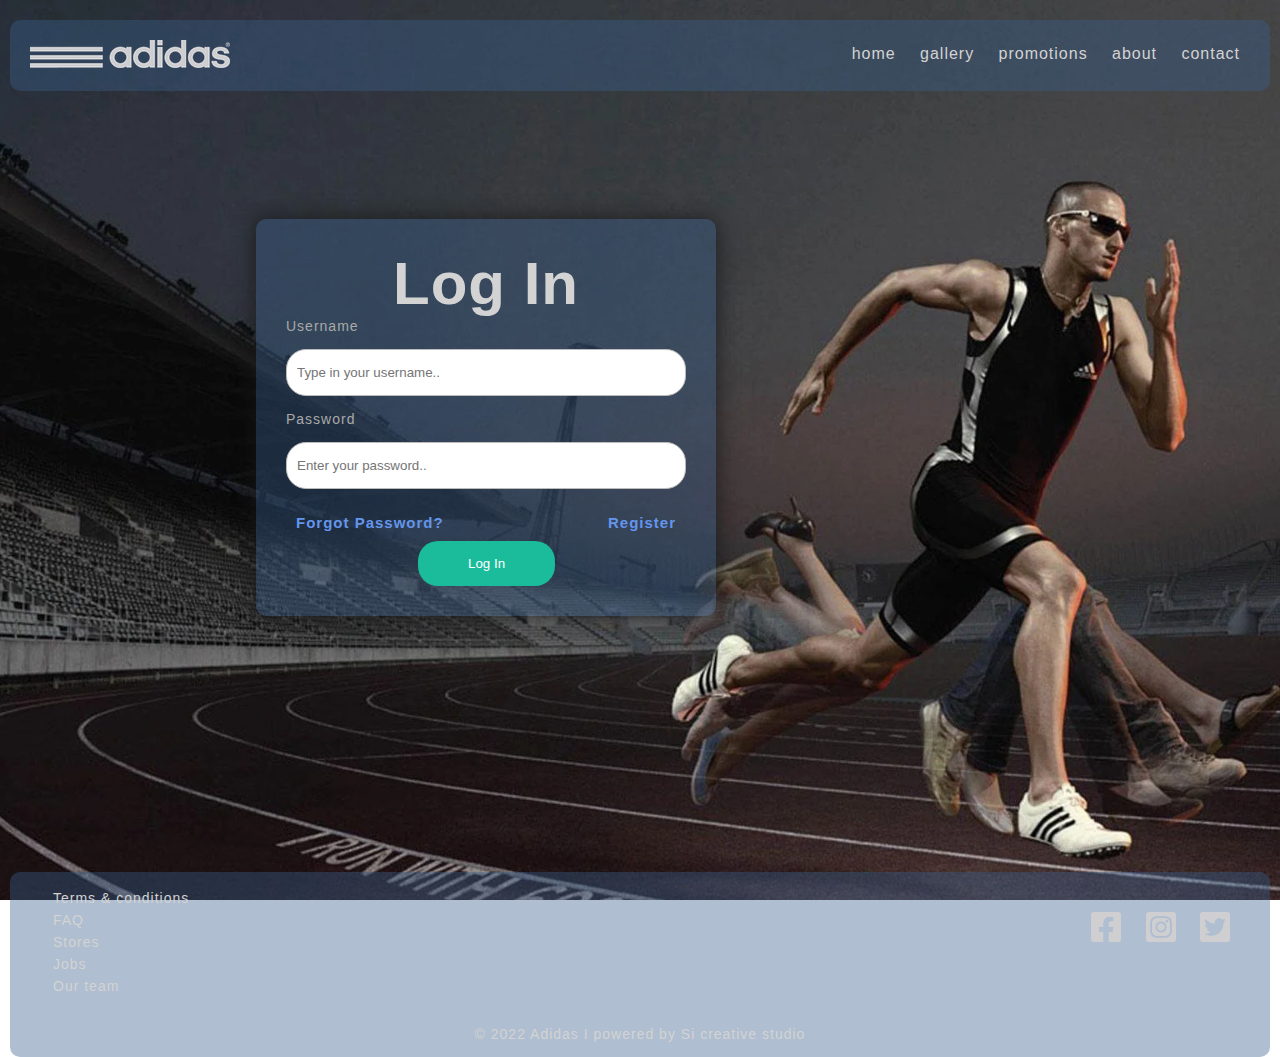
<file: Simple Log in Page/index.html>
<!DOCTYPE html>
<html>
    <head>
        <title>Simple Log in Page</title>
        <link rel="stylesheet" href="./styles.css">
    </head>
    <body>
        <Header>
            <!-- <h1><em>Simple Log in Page</em></h1> -->
            <img id="adi" src="./Pics/Adidas_Logo.png" alt="Adidas logo">
            <nav>
                <ul>
                    <li><a href="#">home</a></li>
                    <li><a href="#">gallery</a></li>
                    <li><a href="#">promotions</a></li>
                    <li><a href="#">about</a></li>
                    <li><a href="#">contact</a></li>
                </ul>
            </nav>
        </Header>
<form method="post" action="">

  <h3 id="logo">Log In</h3>

  <label for="username">Username</label>
  <input type="text" id="username" name="username" placeholder="Type in your username.." autocomplete="off" required />

  <label for="password">Password</label>
  <input type="password" id="password" name="password" placeholder="Enter your password.." autocomplete="off" required />

  <a class="forgot" href="#">Forgot Password?</a>
  <a class="register" href="#">Register</a>

  <input type="submit" name="submit" value="Log In" />

</form>
<footer>
    <nav>
        <ul>
            <li><a href="#">Terms & conditions</a></li>
            <li><a href="#">FAQ</a></li>
            <li><a href="#">Stores</a></li>
            <li><a href="#">Jobs</a></li>
            <li><a href="#">Our team</a></li> 
        </ul>
    </nav>
    <div id="socialIcons">
        <img class="socialImg" src="./Pics/facebook-square-brands.png" alt="facebook">
        <img class="socialImg" src="./Pics/instagram-square-brands.png" alt="instagram">
        <img class="socialImg" src="./Pics/twitter-square-brands.png" alt="twitter">
    </div>

    <p id="sicreative">&copy; 2022 Adidas I powered by Si creative studio</p>
</footer>
</body>
</html>
</file>
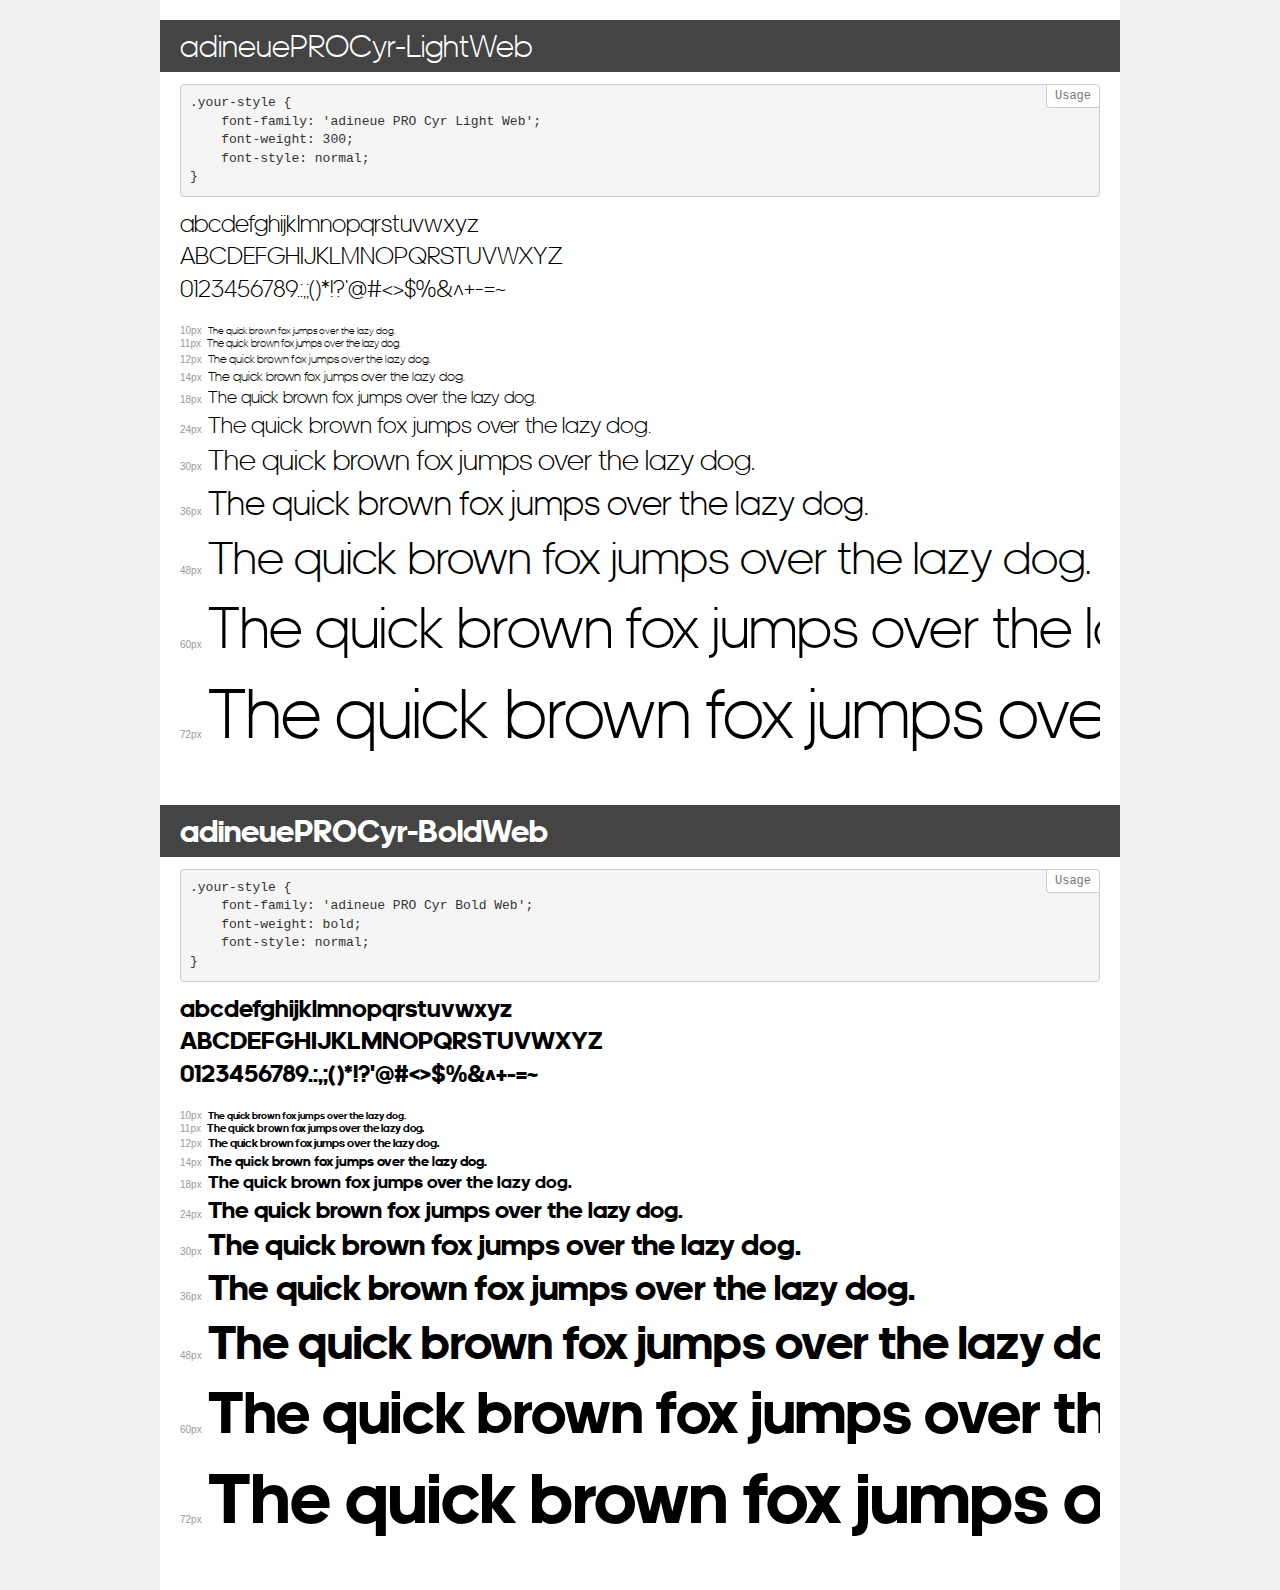
<file: Simple Log in Page/Fonts/adineuePRO/demo.html>
<!DOCTYPE html>
<html>
<head>
    <meta charset="utf-8">
    <meta http-equiv="X-UA-Compatible" content="IE=edge">
    <meta name="viewport" content="width=device-width, initial-scale=1">
    <meta name="robots" content="noindex, noarchive">
    <title>Transfonter demo</title>
    <link href="stylesheet.css" rel="stylesheet">
    <style>
        /*
        http://meyerweb.com/eric/tools/css/reset/
        v2.0 | 20110126
        License: none (public domain)
        */
        html, body, div, span, applet, object, iframe,
        h1, h2, h3, h4, h5, h6, p, blockquote, pre,
        a, abbr, acronym, address, big, cite, code,
        del, dfn, em, img, ins, kbd, q, s, samp,
        small, strike, strong, sub, sup, tt, var,
        b, u, i, center,
        dl, dt, dd, ol, ul, li,
        fieldset, form, label, legend,
        table, caption, tbody, tfoot, thead, tr, th, td,
        article, aside, canvas, details, embed,
        figure, figcaption, footer, header, hgroup,
        menu, nav, output, ruby, section, summary,
        time, mark, audio, video {
            margin: 0;
            padding: 0;
            border: 0;
            font-size: 100%;
            font: inherit;
            vertical-align: baseline;
        }
        /* HTML5 display-role reset for older browsers */
        article, aside, details, figcaption, figure,
        footer, header, hgroup, menu, nav, section {
            display: block;
        }
        body {
            line-height: 1;
        }
        ol, ul {
            list-style: none;
        }
        blockquote, q {
            quotes: none;
        }
        blockquote:before, blockquote:after,
        q:before, q:after {
            content: '';
            content: none;
        }
        table {
            border-collapse: collapse;
            border-spacing: 0;
        }
        /* common styles */
        body {
            background: #f1f1f1;
            color: #000;
        }
        .page {
            background: #fff;
            width: 920px;
            margin: 0 auto;
            padding: 20px 20px 0 20px;
            overflow: hidden;
        }
        .font-container {
            overflow-x: auto;
            overflow-y: hidden;
            margin-bottom: 40px;
            line-height: 1.3;
            white-space: nowrap;
            padding-bottom: 5px;
        }
        h1 {
            position: relative;
            background: #444;
            font-size: 32px;
            color: #fff;
            padding: 10px 20px;
            margin: 0 -20px 12px -20px;
        }
        .letters {
            font-size: 25px;
            margin-bottom: 20px;
        }
        .s10:before {
            content: '10px';
        }
        .s11:before {
            content: '11px';
        }
        .s12:before {
            content: '12px';
        }
        .s14:before {
            content: '14px';
        }
        .s18:before {
            content: '18px';
        }
        .s24:before {
            content: '24px';
        }
        .s30:before {
            content: '30px';
        }
        .s36:before {
            content: '36px';
        }
        .s48:before {
            content: '48px';
        }
        .s60:before {
            content: '60px';
        }
        .s72:before {
            content: '72px';
        }
        .s10:before, .s11:before, .s12:before, .s14:before,
        .s18:before, .s24:before, .s30:before, .s36:before,
        .s48:before, .s60:before, .s72:before {
            font-family: Arial, sans-serif;
            font-size: 10px;
            font-weight: normal;
            font-style: normal;
            color: #999;
            padding-right: 6px;
        }
        pre {
            display: block;
            position: relative;
            padding: 9px;
            margin: 0 0 10px;
            font-family: Monaco, Menlo, Consolas, "Courier New", monospace !important;
            font-size: 13px;
            line-height: 1.428571429;
            color: #333;
            font-weight: normal !important;
            font-style: normal !important;
            background-color: #f5f5f5;
            border: 1px solid #ccc;
            overflow-x: auto;
            border-radius: 4px;
        }
        pre:after {
            display: block;
            position: absolute;
            right: 0;
            top: 0;
            content: 'Usage';
            line-height: 1;
            padding: 5px 8px;
            font-size: 12px;
            color: #767676;
            background-color: #fff;
            border: 1px solid #ccc;
            border-right: none;
            border-top: none;
            border-radius: 0 4px 0 4px;
            z-index: 10;
        }
        /* responsive */
        @media (max-width: 959px) {
            .page {
                width: auto;
                margin: 0;
            }
        }
    </style>
</head>
<body>
<div class="page">
    <div class="demo" style="font-family: 'adineue PRO Cyr Light Web'; font-weight: 300; font-style: normal;">
        <h1>adineuePROCyr-LightWeb</h1>
        <pre>.your-style {
    font-family: 'adineue PRO Cyr Light Web';
    font-weight: 300;
    font-style: normal;
}</pre>
        <div class="font-container">
            <p class="letters">
                abcdefghijklmnopqrstuvwxyz<br>
ABCDEFGHIJKLMNOPQRSTUVWXYZ<br>
                0123456789.:,;()*!?'@#<>$%&^+-=~
            </p>
            <p class="s10" style="font-size: 10px;">The quick brown fox jumps over the lazy dog.</p>
            <p class="s11" style="font-size: 11px;">The quick brown fox jumps over the lazy dog.</p>
            <p class="s12" style="font-size: 12px;">The quick brown fox jumps over the lazy dog.</p>
            <p class="s14" style="font-size: 14px;">The quick brown fox jumps over the lazy dog.</p>
            <p class="s18" style="font-size: 18px;">The quick brown fox jumps over the lazy dog.</p>
            <p class="s24" style="font-size: 24px;">The quick brown fox jumps over the lazy dog.</p>
            <p class="s30" style="font-size: 30px;">The quick brown fox jumps over the lazy dog.</p>
            <p class="s36" style="font-size: 36px;">The quick brown fox jumps over the lazy dog.</p>
            <p class="s48" style="font-size: 48px;">The quick brown fox jumps over the lazy dog.</p>
            <p class="s60" style="font-size: 60px;">The quick brown fox jumps over the lazy dog.</p>
            <p class="s72" style="font-size: 72px;">The quick brown fox jumps over the lazy dog.</p>
        </div>
    </div>
    <div class="demo" style="font-family: 'adineue PRO Cyr Bold Web'; font-weight: bold; font-style: normal;">
        <h1>adineuePROCyr-BoldWeb</h1>
        <pre>.your-style {
    font-family: 'adineue PRO Cyr Bold Web';
    font-weight: bold;
    font-style: normal;
}</pre>
        <div class="font-container">
            <p class="letters">
                abcdefghijklmnopqrstuvwxyz<br>
ABCDEFGHIJKLMNOPQRSTUVWXYZ<br>
                0123456789.:,;()*!?'@#<>$%&^+-=~
            </p>
            <p class="s10" style="font-size: 10px;">The quick brown fox jumps over the lazy dog.</p>
            <p class="s11" style="font-size: 11px;">The quick brown fox jumps over the lazy dog.</p>
            <p class="s12" style="font-size: 12px;">The quick brown fox jumps over the lazy dog.</p>
            <p class="s14" style="font-size: 14px;">The quick brown fox jumps over the lazy dog.</p>
            <p class="s18" style="font-size: 18px;">The quick brown fox jumps over the lazy dog.</p>
            <p class="s24" style="font-size: 24px;">The quick brown fox jumps over the lazy dog.</p>
            <p class="s30" style="font-size: 30px;">The quick brown fox jumps over the lazy dog.</p>
            <p class="s36" style="font-size: 36px;">The quick brown fox jumps over the lazy dog.</p>
            <p class="s48" style="font-size: 48px;">The quick brown fox jumps over the lazy dog.</p>
            <p class="s60" style="font-size: 60px;">The quick brown fox jumps over the lazy dog.</p>
            <p class="s72" style="font-size: 72px;">The quick brown fox jumps over the lazy dog.</p>
        </div>
    </div>
</div>
</body>
</html>
</file>
<file: Simple Log in Page/styles.css>
@font-face {
	font-family: 'adineue PRO Cyr Light Web';
	src: url(./Fonts/adineuePRO/adineuePROCyr-LightWeb.ttf) format('ttf');
}

html {
	font-family: 'adineue PRO Cyr Light Web', Helvetica, sans-serif;
	letter-spacing: 1px;
}

header {
    background-color: rgba(57, 93, 139, 0.404);
    border-radius: 10px;
    margin: 20px 10px 0 10px;
}

#adi {
	padding: 20px;
}

header nav {
    display: inline-block;
    float: right;
    padding: 15px 20px 15px 0;
}

header ul {
   list-style: none;
   text-align: center;
   padding: 0;
   margin: 0;
   display: inline-block;

}

header ul li {
    font-size: 16px;
    display: inline-block;
    padding: 10px;
}

header a {
    text-decoration: none;
    color: lightgray;
}

header a:hover {
    color: cornflowerblue;

}

body {
	margin:0;
	font-size:12px;
	font-weight:normal;
	direction:ltr;
  background-image: url(./Pics/adidassbackgr1.webp);
  width: 100%;
  height: 100vh;
background-size: cover;
background-position: center center;
background-repeat: no-repeat;
background-attachment: fixed;
}

form {
	margin: 10% 80% 20% 20%;
	padding:30px;
	width:400px;
	height:auto;
	overflow:hidden;
	background:rgba(57, 93, 139, 0.404);
	border-radius:10px;
	box-shadow: 0 0 20px 2px rgba(22, 22, 22, 0.719);
}

form label {
	font-size:14px;
	color:darkgray;
	cursor:pointer;
}

form label,
form input {
	float:left;
	clear:both;
}

form input {
	margin:15px 0;
	padding:15px 10px;
	width:100%;
	outline:none;
	border:1px solid #bbb;
	border-radius:20px;
	display:inline-block;
	-webkit-box-sizing:border-box;
	   -moz-box-sizing:border-box;
	        box-sizing:border-box;
    -webkit-transition:0.2s ease all;
	   -moz-transition:0.2s ease all;
	    -ms-transition:0.2s ease all;
	     -o-transition:0.2s ease all;
	        transition:0.2s ease all;
}

form input[type=text]:focus,
form input[type="password"]:focus {
	border-color:cornflowerblue;
}

input[type=submit] {
	padding:15px 50px;
	margin: 0 67% 0 33%;
	width:auto;
	background:#1abc9c;
	border:none;
	color:white;
	cursor:pointer;
	display:inline-block;
	-webkit-transition:0.2s ease all;
	   -moz-transition:0.2s ease all;
	    -ms-transition:0.2s ease all;
	     -o-transition:0.2s ease all;
	        transition:0.2s ease all;
}

input[type=submit]:hover {
	opacity:0.8;
}

input[type="submit"]:active {
	opacity:0.4;
}

.forgot {
	font-weight: bold;
	font-size: 15px;
	margin:10px;
float:left;
clear:left;
display:inline-block;
color:cornflowerblue;
text-decoration:none;
}
.register {
	font-weight: bold;
	font-size: 15px;
	margin:10px;
	float:right;
	clear:right;
	display:inline-block;
	color:cornflowerblue;
	text-decoration:none;
}

.forgot:hover,
.register:hover {
	color:darkgray;
}

#logo {
	cursor: pointer;
	margin:0 auto;
	width:200px;
	font-size:60px;
	font-weight:bold;
	text-align:center;
	color:lightgray;
	-webkit-transition:0.2s ease all;
	   -moz-transition:0.2s ease all;
	    -ms-transition:0.2s ease all;
	     -o-transition:0.2s ease all;
	        transition:0.2s ease all;
}

#logo:hover {
	color:cornflowerblue;
}

footer {
	background-color: rgba(57, 93, 139, 0.404);
    border-radius: 10px;
    margin: 0px 10px 60px 10px;
	}

footer nav {
	display: inline-block;
    padding: 15px 20px 15px 0;
}

footer ul {
	list-style: none;
	padding: 0;
	margin: 0 0 0 40px;
 }
 
footer ul li {
	 font-size: 14px;
	 padding: 3px;
 }
 
footer a {
	 text-decoration: none;
	 color: lightgray;
 }
 
 footer a:hover {
	 color: cornflowerblue;
}

#socialIcons {
	display: inline-block;
	float:right;
	clear:right;
	margin-top: 30px;
	margin-right: 30px;
}

.socialImg {
	width: 30px;
    height: auto;
	color: lightgray;
	margin: 10px;
	cursor: pointer;
}

.socialImg:hover {
	transform: scale(1.2);
	box-shadow: 5px 5px 16px rgba(0, 0, 0, 0.541);
}

#sicreative {
	color: lightgray;
	text-align: center;
	font-size: 14px;
	padding-bottom: 15px;
}
</file>
<file: Simple Log in Page/Fonts/adineuePRO/stylesheet.css>
/* This stylesheet generated by Transfonter (https://transfonter.org) on October 31, 2017 8:20 PM */

@font-face {
    font-family: 'adineue PRO Cyr Light Web';
    src: url('adineuePROCyr-LightWeb.eot');
    src: url('adineuePROCyr-LightWeb.eot?#iefix') format('embedded-opentype'),
        url('adineuePROCyr-LightWeb.woff') format('woff'),
        url('adineuePROCyr-LightWeb.ttf') format('truetype');
    font-weight: 300;
    font-style: normal;
}

@font-face {
    font-family: 'adineue PRO Cyr Bold Web';
    src: url('adineuePROCyr-BoldWeb.eot');
    src: url('adineuePROCyr-BoldWeb.eot?#iefix') format('embedded-opentype'),
        url('adineuePROCyr-BoldWeb.woff') format('woff'),
        url('adineuePROCyr-BoldWeb.ttf') format('truetype');
    font-weight: bold;
    font-style: normal;
}
</file>
